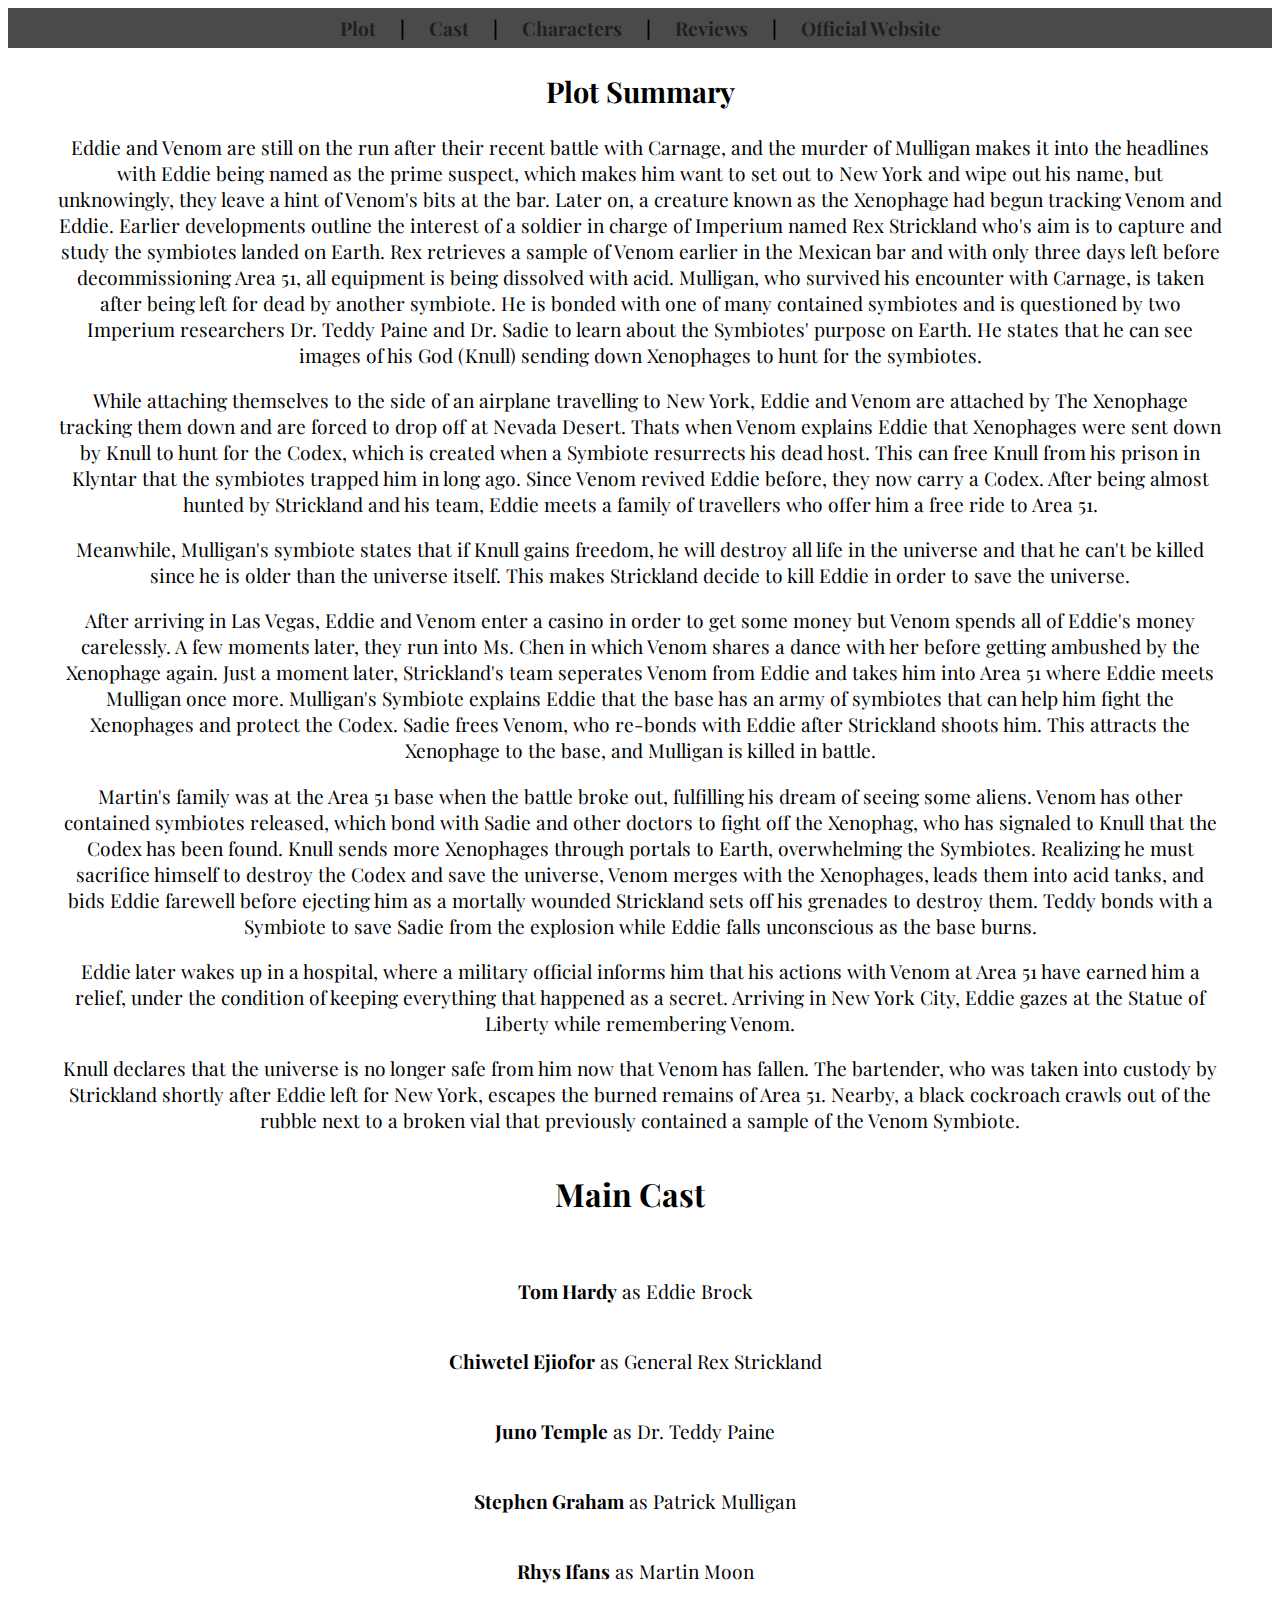
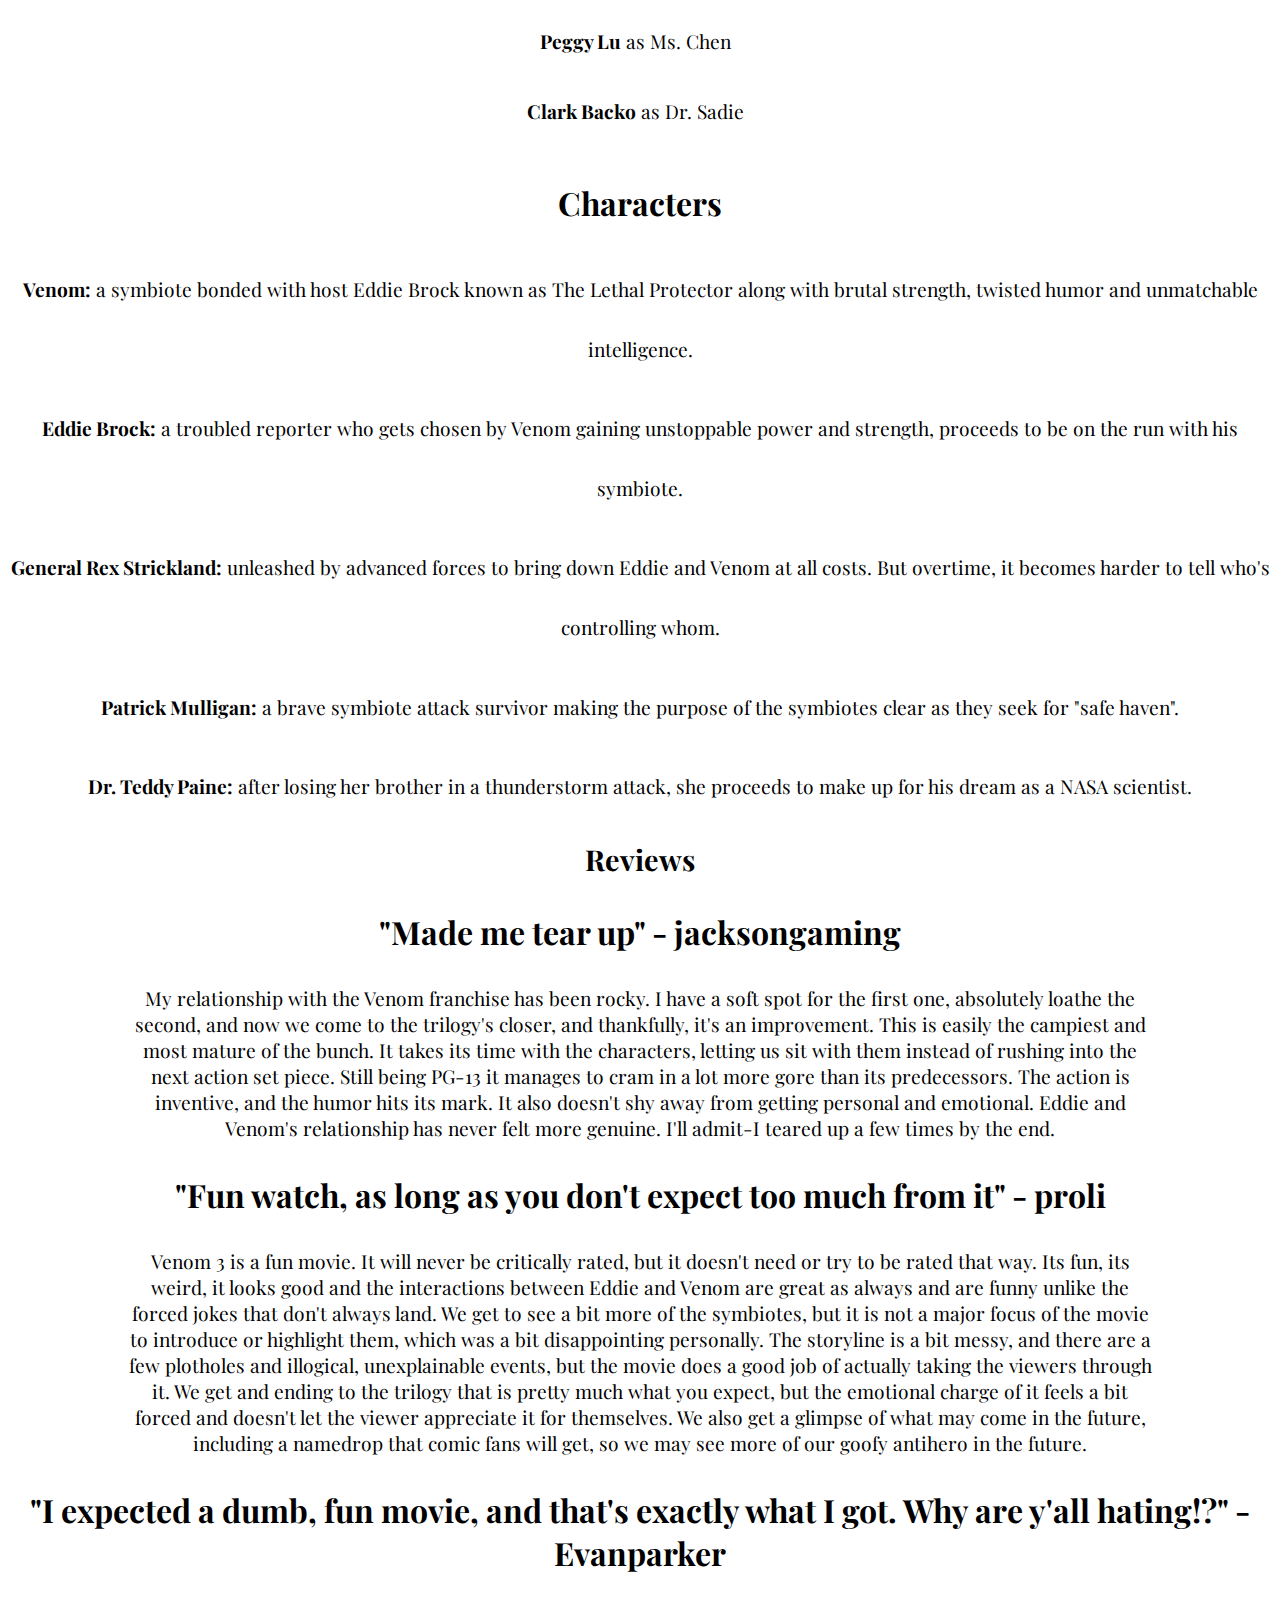
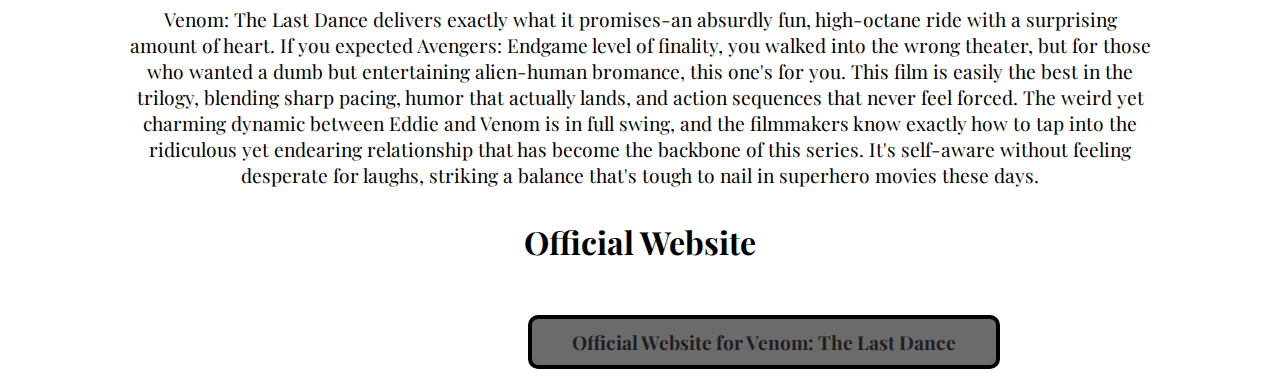
<file: Chapter-2-Links and navigation/Exercises/index.html>
<!DOCTYPE html>
<html lang="en">
<head>
    <meta charset="UTF-8">
    <meta name="viewport" content="width=device-width, initial-scale=1.0">
    <title>The Final Venom Archive</title>
    <link rel="stylesheet" href="style.css">
    <link href="https://fonts.googleapis.com/css2?family=Playfair+Display:ital,wght@0,400..900;1,400..900&display=swap" rel="stylesheet">
</head>
<body>
    <header>
    <!-- Navigation Bar -->
     <div class="navigation">
     <nav>
        <a href="#plot">Plot</a> |
        <a href="#cast">Cast</a> | 
        <a href="#characters">Characters</a> |
        <a href="#reviews">Reviews</a> |
        <a href="#official">Official Website</a> 
     </nav>
     </div>
    </header>

     <!-- Plot section -->
      <section id="plot">
        <h2>Plot Summary</h2>
        <p>Eddie and Venom are still on the run after their recent battle with Carnage, and the murder of Mulligan makes it into the headlines with Eddie being named as the prime suspect,
            which makes him want to set out to New York and wipe out his name, but unknowingly, they leave a hint of Venom's bits at the bar. Later on, a creature known as the Xenophage had begun tracking
            Venom and Eddie. Earlier developments outline the interest of a soldier in charge of Imperium named Rex Strickland who's aim is to capture and study the symbiotes landed on Earth.
            Rex retrieves a sample of Venom earlier in the Mexican bar and with only three days left before decommissioning Area 51, all equipment is being dissolved with acid.
            Mulligan, who survived his encounter with Carnage, is taken after being left for dead by another symbiote. He is bonded with one of many contained symbiotes and is questioned by two Imperium researchers Dr. Teddy Paine and Dr. Sadie to learn about the Symbiotes' purpose on Earth.
            He states that he can see images of his God (Knull) sending down Xenophages to hunt for the symbiotes.</p>
        <p>
            While attaching themselves to the side of an airplane travelling to New York, Eddie and Venom are attached by The Xenophage tracking them down and are forced to drop off at Nevada Desert.
            Thats when Venom explains Eddie that Xenophages were sent down by Knull to hunt for the Codex, which is created when a Symbiote resurrects his dead host. This can free Knull from his prison in Klyntar that the symbiotes trapped him in long ago.
            Since Venom revived Eddie before, they now carry a Codex. After being almost hunted by Strickland and his team, Eddie meets a family of travellers who offer him a free ride to Area 51.
        </p>
        <p>
            Meanwhile, Mulligan's symbiote states that if Knull gains freedom, he will destroy all life in the universe and that he can't be killed since he is older than the universe itself.
            This makes Strickland decide to kill Eddie in order to save the universe.
        </p>
        <p>
            After arriving in Las Vegas, Eddie and Venom enter a casino in order to get some money but Venom spends all of Eddie's money carelessly. A few moments later, they run into Ms. Chen in which Venom shares a dance with her before getting ambushed by the Xenophage again.
            Just a moment later, Strickland's team seperates Venom from Eddie and takes him into Area 51 where Eddie meets Mulligan once more. 
            Mulligan's Symbiote explains Eddie that the base has an army of symbiotes that can help him fight the Xenophages and protect the Codex. Sadie frees Venom, who re-bonds with Eddie after Strickland shoots him.
            This attracts the Xenophage to the base, and Mulligan is killed in battle.

        </p>
        <p>
            Martin's family was at the Area 51 base when the battle broke out, fulfilling his dream of seeing some aliens.
            Venom has other contained symbiotes released, which bond with Sadie and other doctors to fight off the Xenophag, who has signaled to Knull that the Codex has been found.
            Knull sends more Xenophages through portals to Earth, overwhelming the Symbiotes. 
            Realizing he must sacrifice himself to destroy the Codex and save the universe, Venom merges with the Xenophages, leads them into acid tanks, and bids Eddie farewell before ejecting him as a mortally wounded Strickland sets off his grenades to destroy them.
            Teddy bonds with a Symbiote to save Sadie from the explosion while Eddie falls unconscious as the base burns.
        </p>
        <p>
            Eddie later wakes up in a hospital, where a military official informs him that his actions with Venom at Area 51 have earned him a relief, under the condition of keeping everything that happened as a secret. Arriving in New York City, Eddie gazes at the Statue of Liberty while remembering Venom.
        </p>
        <p>
            Knull declares that the universe is no longer safe from him now that Venom has fallen. The bartender, who was taken into custody by Strickland shortly after Eddie left for New York, escapes the burned remains of Area 51. Nearby, a black cockroach crawls out of the rubble next to a broken vial that previously contained a sample of the Venom Symbiote.
        </p>
      </section>
      <!-- Cast Section -->
      <section id="cast">
        <h2 id="casttitle">Main Cast</h2>
        <ul id="maincast">
            <li><b>Tom Hardy</b> as Eddie Brock</li>
            <li><b>Chiwetel Ejiofor</b> as General Rex Strickland</li>
            <li><b>Juno Temple</b> as Dr. Teddy Paine</li>
            <li><b>Stephen Graham</b> as Patrick Mulligan</li>
            <li><b>Rhys Ifans</b> as Martin Moon</li>
            <li><b>Peggy Lu</b> as Ms. Chen</li>
            <li><b>Clark Backo</b> as Dr. Sadie</li>
        </ul>
      </section>
      <!-- Characters Section -->
      <section id="characters">
        <h2 id="chartitle">Characters</h2>
        <p><b>Venom:</b> a symbiote bonded with host Eddie Brock known as The Lethal Protector along with brutal strength, twisted humor and unmatchable intelligence.</p>
        <p><b>Eddie Brock:</b> a troubled reporter who gets chosen by Venom gaining unstoppable power and strength, proceeds to be on the run with his symbiote.</p>
        <p><b>General Rex Strickland:</b> unleashed by advanced forces to bring down Eddie and Venom at all costs. But overtime, it becomes harder to tell who's controlling whom.</p>
        <p><b>Patrick Mulligan:</b> a brave symbiote attack survivor making the purpose of the symbiotes clear as they seek for "safe haven".</p>
        <p><b>Dr. Teddy Paine:</b> after losing her brother in a thunderstorm attack, she proceeds to make up for his dream as a NASA scientist.</p>
      </section>
      <!-- Review Section -->
      <section id="reviews">
        <h2 id="reviewtitle">Reviews</h2>
        <p id="reviewheading"><b>"Made me tear up" - jacksongaming</b></p>
        <p id="review1">My relationship with the Venom franchise has been rocky. I have a soft spot for the first one, absolutely loathe the second, and now we come to the trilogy's closer, and thankfully, it's an improvement.
            This is easily the campiest and most mature of the bunch. It takes its time with the characters, letting us sit with them instead of rushing into the next action set piece. Still being PG-13 it manages to cram in a lot more gore than its predecessors. The action is inventive, and the humor hits its mark. It also doesn't shy away from getting personal and emotional. Eddie and Venom's relationship has never felt more genuine. I'll admit-I teared up a few times by the end.
        </p>
        <p id="reviewheading"><b>"Fun watch, as long as you don't expect too much from it" - proli</b></p>
        <p id="review2">Venom 3 is a fun movie. It will never be critically rated, but it doesn't need or try to be rated that way. Its fun, its weird, it looks good and the interactions between Eddie and Venom are great as always and are funny unlike the forced jokes that don't always land. We get to see a bit more of the symbiotes, but it is not a major focus of the movie to introduce or highlight them, which was a bit disappointing personally. The storyline is a bit messy, and there are a few plotholes and illogical, unexplainable events, but the movie does a good job of actually taking the viewers through it. We get and ending to the trilogy that is pretty much what you expect, but the emotional charge of it feels a bit forced and doesn't let the viewer appreciate it for themselves. We also get a glimpse of what may come in the future, including a namedrop that comic fans will get, so we may see more of our goofy antihero in the future.</p>
        <p id="reviewheading"><b>"I expected a dumb, fun movie, and that's exactly what I got. Why are y'all hating!?" - Evanparker</b></p>
        <p id="review3">Venom: The Last Dance delivers exactly what it promises-an absurdly fun, high-octane ride with a surprising amount of heart. If you expected Avengers: Endgame level of finality, you walked into the wrong theater, but for those who wanted a dumb but entertaining alien-human bromance, this one's for you. This film is easily the best in the trilogy, blending sharp pacing, humor that actually lands, and action sequences that never feel forced. The weird yet charming dynamic between Eddie and Venom is in full swing, and the filmmakers know exactly how to tap into the ridiculous yet endearing relationship that has become the backbone of this series. It's self-aware without feeling desperate for laughs, striking a balance that's tough to nail in superhero movies these days.</p>
      </section>

      <!-- Offical website for the movie -->
      <section id="official">
        <p id="webtitle"><b>Official Website</b></p>
      <div class="button">
      <a href="https://www.sonypictures.com/movies/venomthelastdance" target="_blank">Official Website for Venom: The Last Dance</a>
      </div>
      </section>
</body>
</html>
</file>
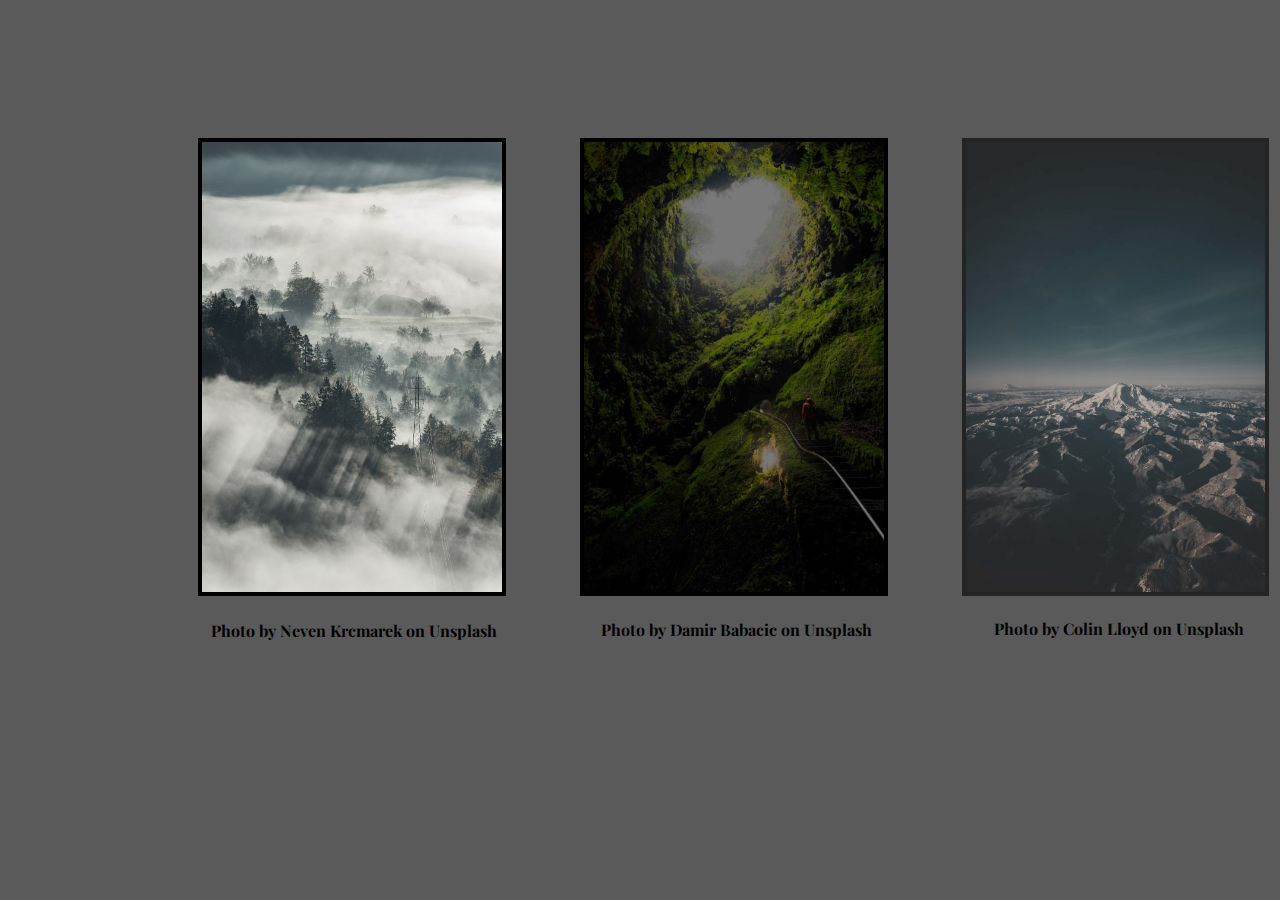
<file: Chapter-3-Images/Exercises/index.html>
<!DOCTYPE html>
<html lang="en">
<head>
    <meta charset="UTF-8">
    <meta name="viewport" content="width=device-width, initial-scale=1.0">
    <title>Images</title>
    <link rel="stylesheet" href="style.css">
    <link href="https://fonts.googleapis.com/css2?family=Playfair+Display:ital,wght@0,400..900;1,400..900&display=swap" rel="stylesheet">
</head>
<body>
    <div class="container"> <!--A class is created for organizing it easily-->
    <img src="forest.avif" alt="Sun above the forest" title="The Sun shining onto the clouds of the forest" class="img1"> <!--an image is added with the given title which is shown when hovered on the image,
    a class is added to target ist easily and edit in CSS without anything going wrong-->
    <img src="tunnel.jpg" class="img2" alt="Forest Tunnel" title="A Forest Cave"> <!--an image of the forest cave is added-->
    <img src="mountain.jpg" class="img3" alt="mountain" title="Sky High Mountain"> <!--an image of the mountain is added-->
    <!-- all images are in the same box but targetted seperately in CSS -->
    </div>
    <div class="firstlink">
        <a id="link1" href="https://unsplash.com/photos/aerial-photography-of-tall-trees-and-house-under-foggy-weather-50HS3AzJsvQ" target="_blank">Photo by Neven Krcmarek on Unsplash</a>
        <!-- adds a link for the photo reference, opens the link in a new tab instead of the same tab -->
    </div>
    <div class="secondlink">
        <a id="link2" href="https://unsplash.com/photos/people-walking-on-pathway-between-green-mountains-during-daytime-BtHmwLekiIU" target="_blank">Photo by Damir Babacic on Unsplash</a>
        <!-- adds a link for the photo reference, opens the link in a new tab instead of the same tab -->
    </div>
    <div class="thirdlink">
        <a id="link3" href="https://unsplash.com/photos/snow-covered-mountain-under-blue-sky-during-daytime-ZSpqjZyE3Qo" target="_blank">Photo by Colin Lloyd on Unsplash</a>
        <!-- adds a link for the photo reference, opens the link in a new tab instead of the same tab -->
    </div>
</body>
</html>
</file>
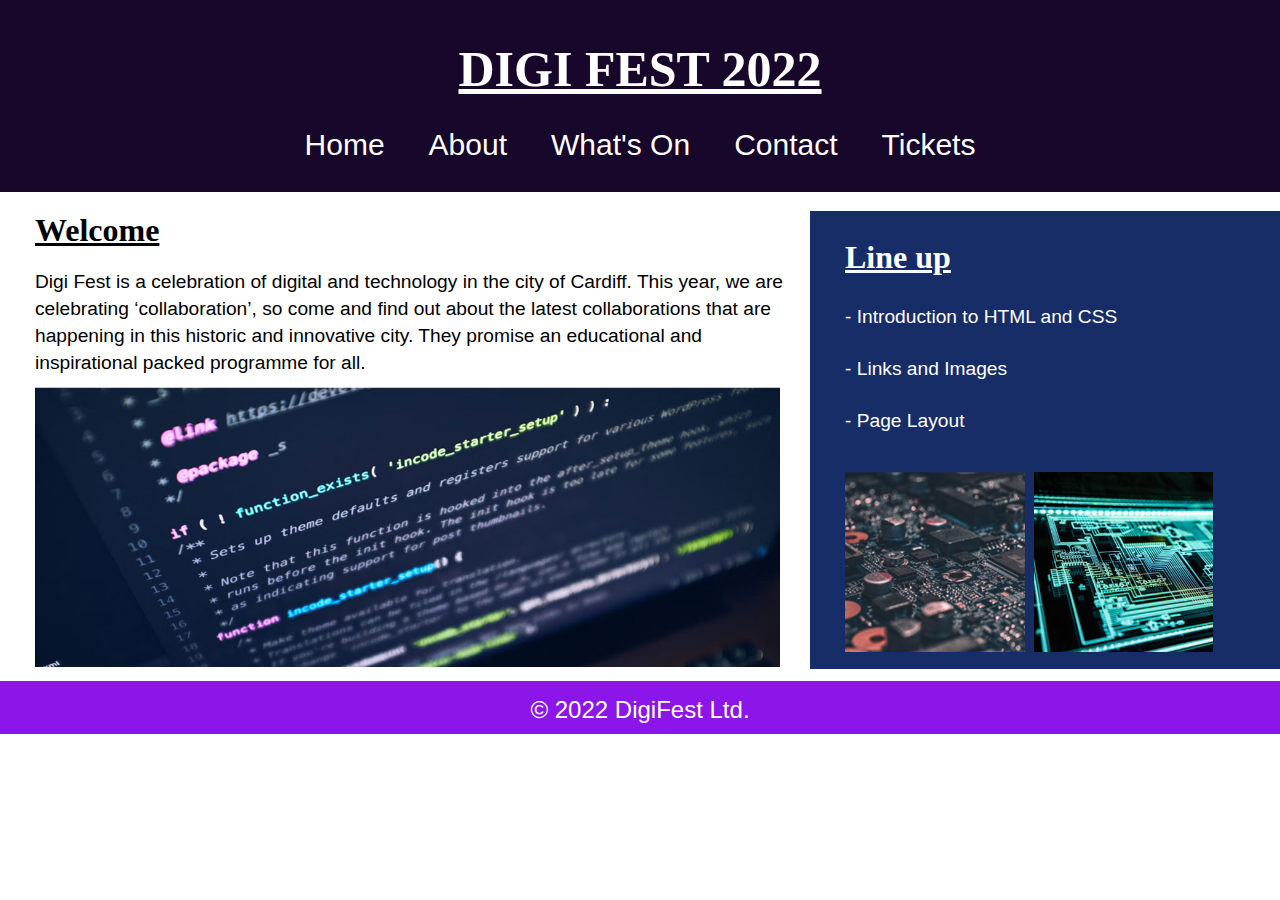
<file: Chapter-4-Page Layout/Exercises/index.html>
<!DOCTYPE html>
<html lang="en">
<head>
    <meta charset="UTF-8">
    <meta name="viewport" content="width=device-width, initial-scale=1.0">
    <title>Welcome to DigiFest!</title>
    <link rel="stylesheet" href="style.css">
</head>
<body>
    <header>
        <h1 id="title">DIGI FEST 2022</h1> <!--a large header is added-->
        <nav class="categories"> <!--a navigation bar is added for the categories-->
            <a href="#">Home</a>
            <a href="#">About</a>
            <a href="#">What's On</a>
            <a href="#">Contact</a>
            <a href="#">Tickets</a>
        </nav>
    </header>
    <div>
        <h1 id="title2">Welcome</h1>
    </div>
    <div class="body"> <!--the body text for the digifest-->
        <p>Digi Fest is a celebration of digital and technology in the city of Cardiff. This year, we are celebrating ‘collaboration’, so come and find out about the latest collaborations that are happening in this historic and innovative city. They promise an educational and inspirational packed programme for all.</p>
    </div>
    <div class="img1"> <!--a landscape image for the website-->
        <img src="exercisescreenshot.png">
    </div>
    <div class="body2">
    </div>
    <div class="heading1">
        <h1>Line up</h1> <!--the topic section for the website-->
        <p>- Introduction to HTML and CSS</p>
        <p>- Links and Images</p>
        <p>- Page Layout</p>
        <img src="screenshot2.png">
        <img id="img3" src="screenshot3.png">
        <!-- 2 images added right next to each other for an aesthetic look -->
    </div>
    <footer>
        <div class="footer1">
        </div>
        <div class="footertext">
            <p>&copy; 2022 DigiFest Ltd.</p> <!--lastly a footer for the website with a copyright symbol-->
        </div>
    </footer>
</body>
</html>
</file>
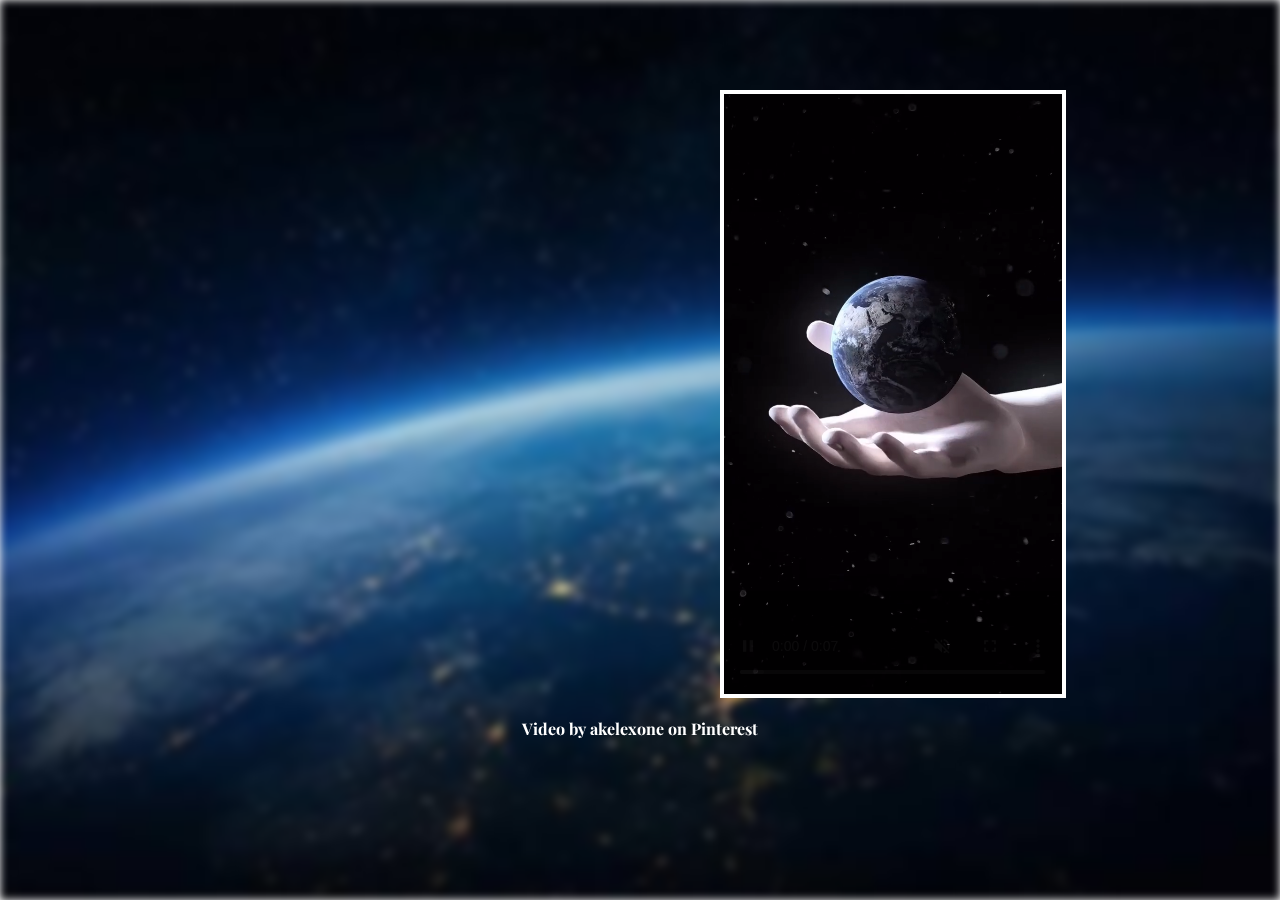
<file: Chapter-5-Embedded Content/Exercises/index.html>
<!DOCTYPE html>
<html lang="en">
<head>
    <meta charset="UTF-8">
    <meta name="viewport" content="width=device-width, initial-scale=1.0">
    <title>Document</title>
    <link rel="stylesheet" href="style.css">
    <link href="https://fonts.googleapis.com/css2?family=Playfair+Display:ital,wght@0,400..900;1,400..900&display=swap" rel="stylesheet">
</head>
<body>
    <div class="video">
    <video src="In Your Hand.mp4" poster="poster.png" controls autoplay muted loop height="600px"></video>
    <!-- a video with a class is added along with a poster showing right before the video starts
     autoplay for playing the video automatically, loop for playing the video over again -->
    </div>
    <a href="https://www.pinterest.com/pin/702561610654495626/" target="_blank"><p id="p1">Video by akelexone on Pinterest</p></a>
    <!-- a reference link is added which opens in a new tab for the video originally posted by -->
</body>
</html>
</file>
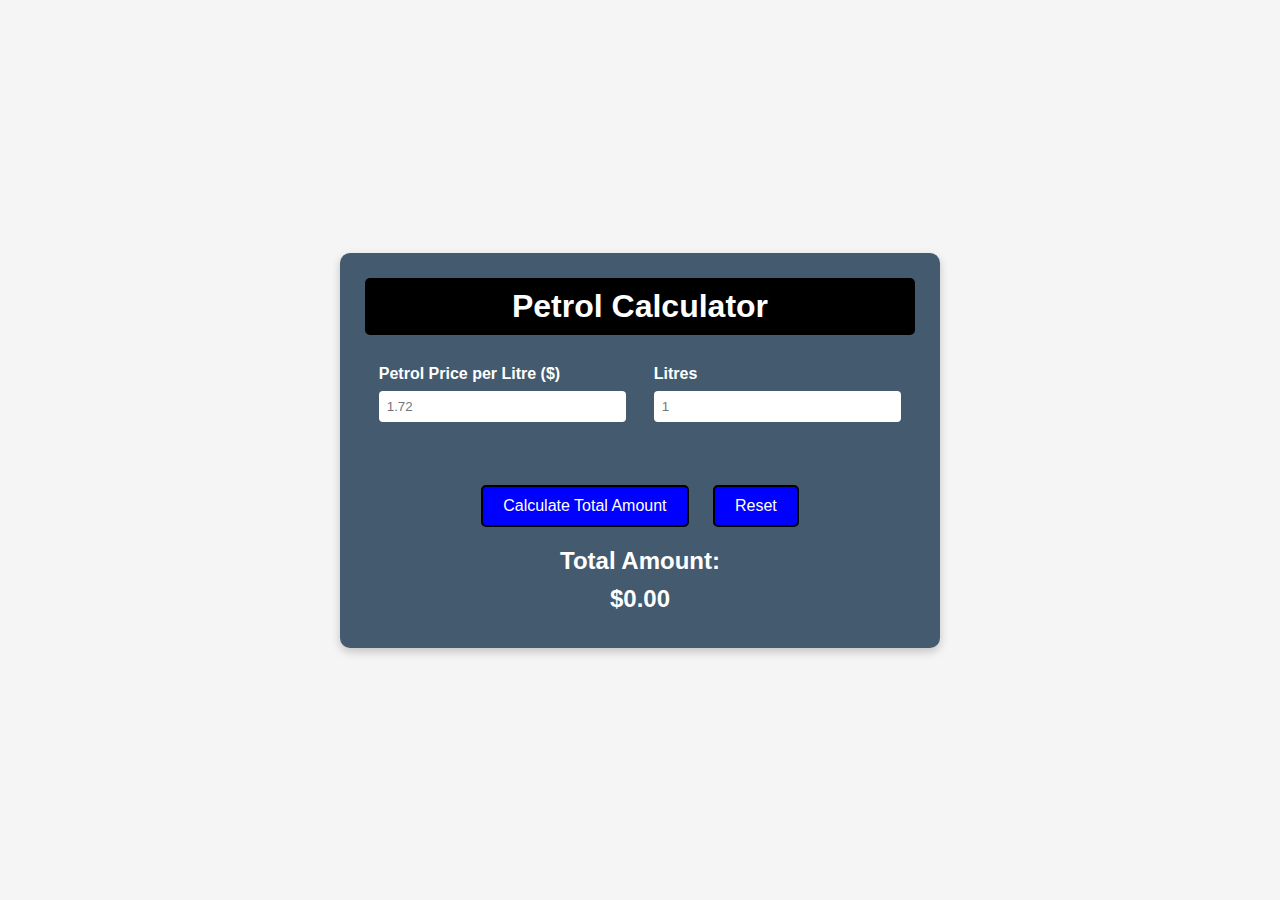
<file: Chapter-6-Javascript/Exercises/index.html>
<!DOCTYPE html>
<html lang="en">
<head>
  <meta charset="UTF-8">
  <meta name="viewport" content="width=device-width, initial-scale=1.0">
  <title>Petrol Calculator</title>
  <link rel="stylesheet" href="style.css">
  <script defer src="index.js"></script>
</head>
<body>
  <!-- Main container starts here -->
  <main class="container" role="main">
    <!-- Main heading -->
    <h1>Petrol Calculator</h1>
    <!-- This is the form -->
    <form id="calculatorForm" novalidate>
      <!-- Start of input section -->
      <section class="wrapper">
        <!-- Group for petrol price input -->
        <div class="input-group">
          <!-- Label for petrol price -->
          <label for="Petrol_Price">Petrol Price per Litre ($)</label>
          <!-- Input for petrol price -->
          <input id="Petrol_Price" type="number" placeholder="1.72" step="0.01" min="0" aria-describedby="priceError" required>
          <!-- Error message for petrol price -->
          <small id="priceError" class="error-message" aria-live="polite"></small>
        </div>
        <!-- Group for litres input -->
        <div class="input-group">
          <!-- Label for litres -->
          <label for="liters">Litres</label>
          <!-- Input for litres -->
          <input id="liters" type="number" placeholder="1" step="0.01" min="0" aria-describedby="litersError" required>
          <!-- Error message for litres -->
          <small id="litersError" class="error-message" aria-live="polite"></small>
        </div>
      </section>
      <!-- Button area -->
      <section class="btn-group">
        <!-- Button to calculate the total -->
        <button type="button" id="calcBtn">Calculate Total Amount</button>
        <!-- Button to reset the form -->
        <button type="reset" id="resetBtn">Reset</button>
      </section>
      <!-- Area for showing the result -->
      <section class="result">
        <!-- Title for the result -->
        <h2>Total Amount:</h2>
        <!-- Display the total amount here -->
        <h2 id="totalAmount">$0.00</h2>
      </section>
    </form>
    <!-- End of form -->
  </main>
  <!-- End of main container -->
</body>
</html>
</file>
<file: Chapter-2-Links and navigation/Exercises/style.css>
header{
    margin-top: 0;
    padding: 0;
    height: 40px;
    background-color: rgb(74, 74, 74);
    align-content: center;
    font-weight: bolder;
    font-family: "Playfair Display";
    /* sets the navigation links right at the top with a grey-ish background color along with a unique font family aligned at the center */
}
.navigation{
    font-size: larger;
    text-align: center;
}
a{
    padding: 20px;
    color:rgb(31, 31, 31);
    text-decoration: none;
    /* padding is added to provide a slight space between the texts to not make them look too isolated with no text decoration */
}
a:hover{
    color:rgb(255, 255, 255);
    /* turns the text into white when you hover over it */
}
#plot{
    font-size: larger;
    padding-left: 50px;
    padding-right: 50px;
    font-family: "Playfair Display";
    text-align: center;
}
#cast{
    text-align: center;
    line-height: 70px;
    font-family: "Playfair Display";
    padding-right: 20px;
}
#casttitle{
    font-size: xx-large;
}
li{
    list-style: none;
}
#maincast{
    padding-right: 30px;
    font-size: larger;
}
#characters{
    text-align: center;
    font-family: "Playfair Display";
    font-size: larger;
    line-height: 60px;
}
#chartitle{
    font-size: xx-large;
}
#reviews{
    text-align: center;
    font-family: "Playfair Display";
}
#reviewheading{
    font-size: xx-large;
}
#reviewtitle{
    font-size: 180%;
}
#review1{
    padding-left: 120px;
    padding-right: 120px;
    font-size: larger;
}
#review2{
    padding-left: 120px;
    padding-right: 120px;
    font-size: larger;
}
#review3{
    padding-left: 120px;
    padding-right: 120px;
    font-size: larger;
}
#webtitle{
    text-align: center;
    font-family: "Playfair Display";
    font-size: xx-large;
}
.button{
    background-color: rgb(107, 107, 107);
  color: black;
  border: 4px solid rgb(0, 0, 0);
  border-radius: 10px;
  padding: 10px 20px;
  text-align: center;
  text-decoration: none;
  display: inline-block;
    font-family: "Playfair Display";
    font-size: larger;
    margin-left: 520px;
    margin-top: 20px;
    font-weight: bold;
    /* styles the button so that the background color is grey-ish with the text color being black and the border
    being think with the same color, no text decoration is added and a unique font style is given to the button */
  }
  
.button:hover, .button:active{
    background-color: rgb(0, 0, 0);
    color: white;
    text-decoration: none;
    /* sets the background color to black and text color to white when hovered over it */
}
</file>
<file: Chapter-3-Images/Exercises/style.css>
body{
    background-color: rgb(90, 90, 90); 
    /* sets the background color */
}
.container .img1{
    width: 300px;
    height: auto;
    border: 4px solid black;
    margin-left: 190px;
    margin-top: 130px;
    filter: grayscale(60%);
    /* the first image is adjusted to 300px width with an automatic height along with it being margined
    a border is added to make it look more bold and aesthetic
    lastly, a grayscale filter is added */
} 
.container .img2{
    height: 450px;
    width: auto;
    border: 4px solid black;
    margin-left: 70px;
    filter: brightness(50%);
    /* the second image is adjusted to 450px height with auto width, and being left-margined
    a border is added for an aesthetic look
    a brightness filter is added */
}
.container .img3{
    height: 450px;
    width: auto;
    border: 4px solid black;
    margin-left: 70px;
    filter:opacity(60%);
    /* the third image is adjusted to the same height as the second image with auto width
    its similarly margined as the second image and an opacity filter is added */
}
.firstlink{
    margin-left: 202.5px;
    margin-top: 20px;
    font-family: "Playfair Display";
    font-weight: bold;
    /* the first reference link is styled bold and with a unique font */
}
#link1{
    color: black;
    text-decoration: none;
    /* the link is seperately targetted with an ID making its color black with no text decoration */
}
#link1:hover{
    color: white;
    /* when hovered over the link, the color changes to white */
}
.secondlink{
    margin-left: 592.5px;
    margin-top: -22px;
    font-family: "Playfair Display";
    font-weight: bold;
    /* the second reference link is styled bold and with a unique font */
}
#link2{
    color: black;
    text-decoration: none;
    /* the link is seperately targetted with an ID making its color black with no text decoration */
}
#link2:hover{
    color: white;
    /* when hovered over the link, the color changes to white */
}
.thirdlink{
    margin-left: 985.5px;
    margin-top: -22px;
    font-family: "Playfair Display";
    font-weight: bold;
    /* the second reference link is styled bold and with a unique font */
}
#link3{
    color: black;
    text-decoration: none;
    /* the link is seperately targetted with an ID making its color black with no text decoration */
}
#link3:hover{
    color: white;
    /* when hovered over the link, the color changes to white */
}
</file>
<file: Chapter-4-Page Layout/Exercises/style.css>
#title{
    text-align: center;
    font-size: 50px;
    font-family: Tahoma;
    text-decoration: underline;
    color: white;
    padding-top: 40px;
    /* the title in the header gets center-aligned with a unique font that is underlined with
    a white color behind a purple background with a slight padding */
}
*{
    margin: 0;
    padding: 0;
    /* this is for filling any gap at the top with the background color instead of white */
}  
.categories{
    text-align: center;
    /* categories in the nav bar get center aligned */
}
.categories a{
    padding: 20px;
    padding-bottom: 30px;
    padding-top: 30px;
    font-family: Arial;
    font-size: 30px;
    text-decoration: none;
    color: white;
    display: inline-flex;
    /* the categories get a unique font with some padding as shown along with no text
    decoration displayed as inline-flex */
}
header{
    background-color: rgb(23, 7, 43);
    /* the purple background for the header */
}
#title2{
    padding-top: 20px;
    margin-left: 35px;
    font-family: Tahoma;
    text-decoration: underline;
}
.body{
    margin-left: 35px;
    font-family: Arial;
    font-size: larger;
    padding-top: 20px;
    width: 770px;
    word-wrap: break-word;
    line-height: 140%;
    /* the body text has the arial font with a slight margin for aesthetics
    along with it being adjusted by the width and word wrap */
}
.img1 img{
    margin-left: 35px;
    width: 745px;
    padding-top: 10px;
    /* the landscape image has a slight margin with a reasonable width and height, and a very slight padding */
}
.body2{
    background-color: rgb(23, 45, 103);
    height: 458px;
    width: 726px;
    margin-left: 810px;
    margin-top: -460px;
    /* huge margins are given to adjust the background color next to the first body text
    including the width and height of the section being adjusted */
}
.heading1 h1{
    margin-left: 845px;
    margin-top: -430px;
    font-family: Tahoma;
    color: white;
    text-decoration: underline;
    /* once again, huge margins are given to adjust the text evenly and some text decoration is added */
}
.heading1 p{
    margin-left: 845px;
    padding-top: 30px;
    font-family: arial;
    color:white;
    font-size: larger;
    /* big margin and a slight padding is given with an arial font */
}
.heading1 img{
    height: 180px;
    margin-left: 845px;
    padding-top: 40px;
}
.heading1 #img3{
    margin-top: -490px;
    margin-left: 5px;
    /* a negative margin is given to adjust the image accoridingly */
}
.footer1{
    background-color: rgb(140, 21, 233);
    height: 50px;
    width: 1536px;
    margin-top: 25px;
    padding-top: 3px;
    /* a light purple background color is added with the width covering the base of the whole page while having 
    a slight height */
}
.footertext{
    text-align: center;
    font-family: Arial;
    font-size: x-large;
    margin-top: -38px;
    color: white;
    /* lastly the text is changed to arial with the font being large and center aligned having a white color */
}
</file>
<file: Chapter-5-Embedded Content/Exercises/style.css>
body {
    margin: 0;
    position: relative; 
}

/* Add this pseudo-element: */
body::before {
    content: "";
    background-image: url(space.jpg);
    background-repeat: no-repeat;
    background-position: center;
    background-size: cover;
    filter: blur(4px);   /* Adjust the value for more or less blur */
    position: fixed;      /* Ensures it covers the viewport */
    top: 0;
    left: 0;
    width: 100%;
    height: 100%;
    z-index: -1;        /* Places it behind all other content */
    /* the background is made blur for more aesthetic look */
}
.video video{
    margin-top: 10vh;
    margin-left: 80vh;
  display: flex;
  align-items: center;
  justify-content: center;
  border: 4px solid white;
  /* margin is added for aliging it in the middle vertically and horizontally */
}
#p1{
    text-align: center;
    margin-top: 20px;
    font-family: "Playfair Display";
    font-weight: bold;
}
a{
    text-decoration: none;
    color: rgb(255, 255, 255);
    /* the link has no text decoration and has an original color white */
}
a:hover{
    color: gray;
    /* when hovered over the link, color turns gray */
}
</file>
<file: Chapter-6-Javascript/Exercises/style.css>
* {
  box-sizing: border-box; /* Include padding and border in element's total width and height */
  margin: 0; /* Remove default margin */
  padding: 0; /* Remove default padding */
}

/* Style for the whole page */
body {
  display: flex; 
  justify-content: center; /* Center content horizontally */
  align-items: center; /* Center content vertically */
  min-height: 100vh; /* Make sure body takes at least the full height of the screen */
  background-color: #f5f5f5; /* Light grey background */
  font-family: 'Segoe UI', Tahoma, Geneva, Verdana, sans-serif; 
}

/* Style for the main container */
.container {
  width: 600px; /* Set container width */
  background-color: #445a6f; /* Dark blue-grey background */
  color: #ffffff; /* White text color */
  padding: 25px; /* Space inside the container */
  border-radius: 10px; /* Round the corners */
  box-shadow: 0 4px 10px rgba(0, 0, 0, 0.2); /* Adds a shadow */
}

/* Style for the main heading */
h1 {
  text-align: center; /* Centers the text */
  background-color: #000; /* adds a black background */
  padding: 10px; /* sets a space inside the heading */
  border-radius: 5px; /* curves the corners of the heading */
  margin-bottom: 20px; /* adds a space below the heading */
}

/* Style for the input wrapper section */
.wrapper {
  display: flex;
  justify-content: space-around; /* Spaces out the items accordingly */
  margin-bottom: 30px; /* adds a space below this section */
  flex-wrap: wrap; /* Allow items to wrap on smaller screens for an organized look */
}

/* Style for each input group */
.input-group {
  display: flex; 
  flex-direction: column; /* Stacks the items vertically */
  margin: 10px; /* Margin around each input group */
  width: 45%; /* Make each input group take 45% of the width */
}

/* Style for input labels */
.input-group label {
  margin-bottom: 8px; /* adds a space below the label */
  font-weight: bold; /* makes the label text bold */
}

/* Style for the input fields */
.input-group input {
  padding: 8px; /* adds a space inside the input */
  border: none; /* removes the original border */
  border-radius: 4px; /* curves the corners of the input */
  transition: border 0.3s, box-shadow 0.3s; /* Animate changes in border and shadow */
}

/* Style for input fields when they are in focus */
.input-group input:focus {
  outline: none; /* removes any outline for this */
  border: 2px solid #66afe9; /* adds a blue border */
  box-shadow: 0 0 5px rgba(102, 175, 233, 0.6); /* Adds a light blue shadow for an aesthetic look */
}

/* Style for error messages */
.error-message {
  font-size: 0.9em; /* Slightly smaller font size */
  color: #ff4d4d; /* adds a red text for error */
  margin-top: 5px; /* includes a space above the error message */
  min-height: 18px; /* reserves a space for error message */
}

/* Style for the button group */
.btn-group {
  text-align: center; /* Centers the buttons */
  margin-bottom: 20px; /* adds a space below the buttons */
}

/* Style for the buttons */
.btn-group button {
  background-color: blue; /* includes a blue background for buttons */
  color: #fff; /* the text color is white */
  padding: 10px 20px; /* adds a space inside the button */
  border: 2px solid #000; /* adds a slightly thick and a black border */
  border-radius: 5px; /* Round the corners */
  cursor: pointer; /* Shows the pointer on hover */
  font-size: 16px; /* sets the font size */
  margin: 0 10px; /* adds a space between buttons */
  transition: background-color 0.3s, color 0.3s; /* includes an animation for the background and text color changes */
}
.btn-group button:hover {
  background-color: chartreuse; /* Changes background to chartreuse when hovered over it */
  color: #000; /* Changes text color to black when hovered over it */
}

/* Style for the result section */
.result {
  text-align: center; /* Centers the text in the result */
}

/* Style for the result headings */
.result h2 {
  margin: 10px 0; /* adds a space above and below each heading */
}

@media (max-width: 600px) {
  .container {
    width: 90%; 
  }
  .input-group {
    width: 90%; 
  }
}
</file>
